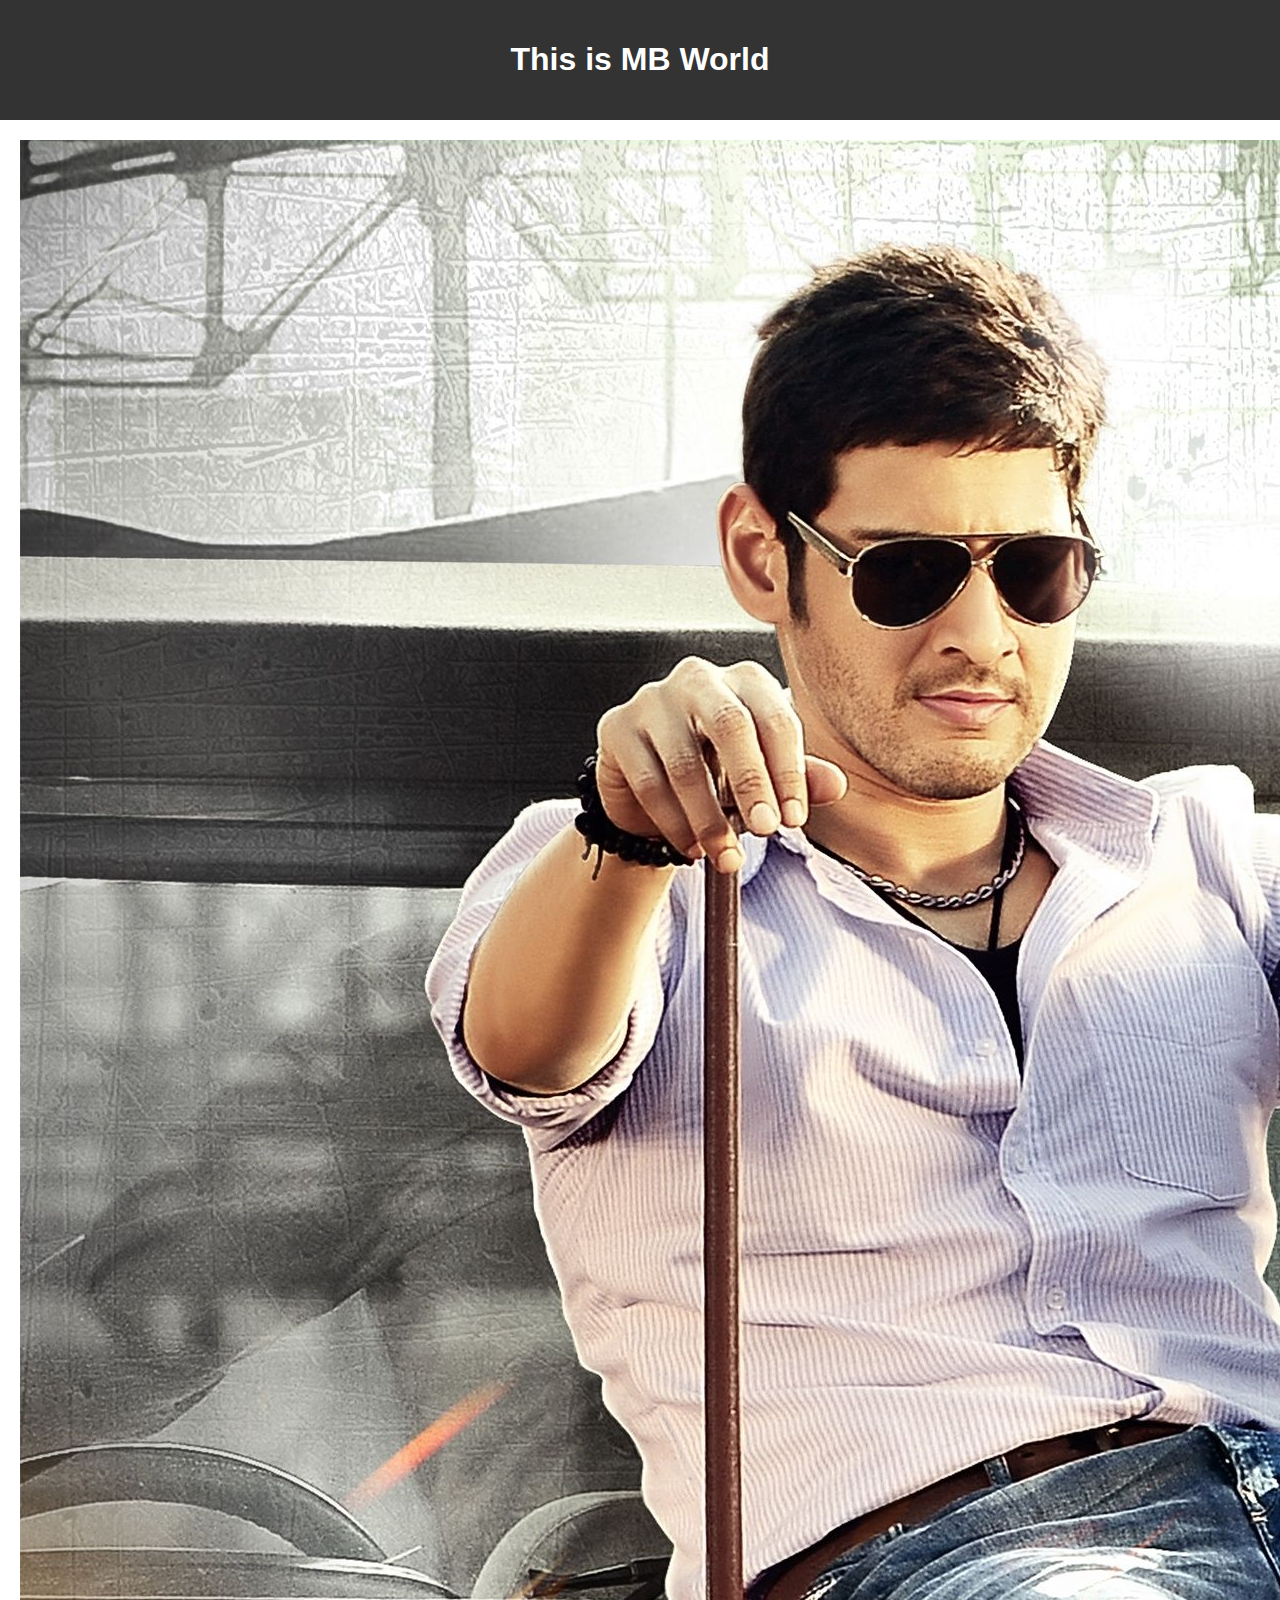
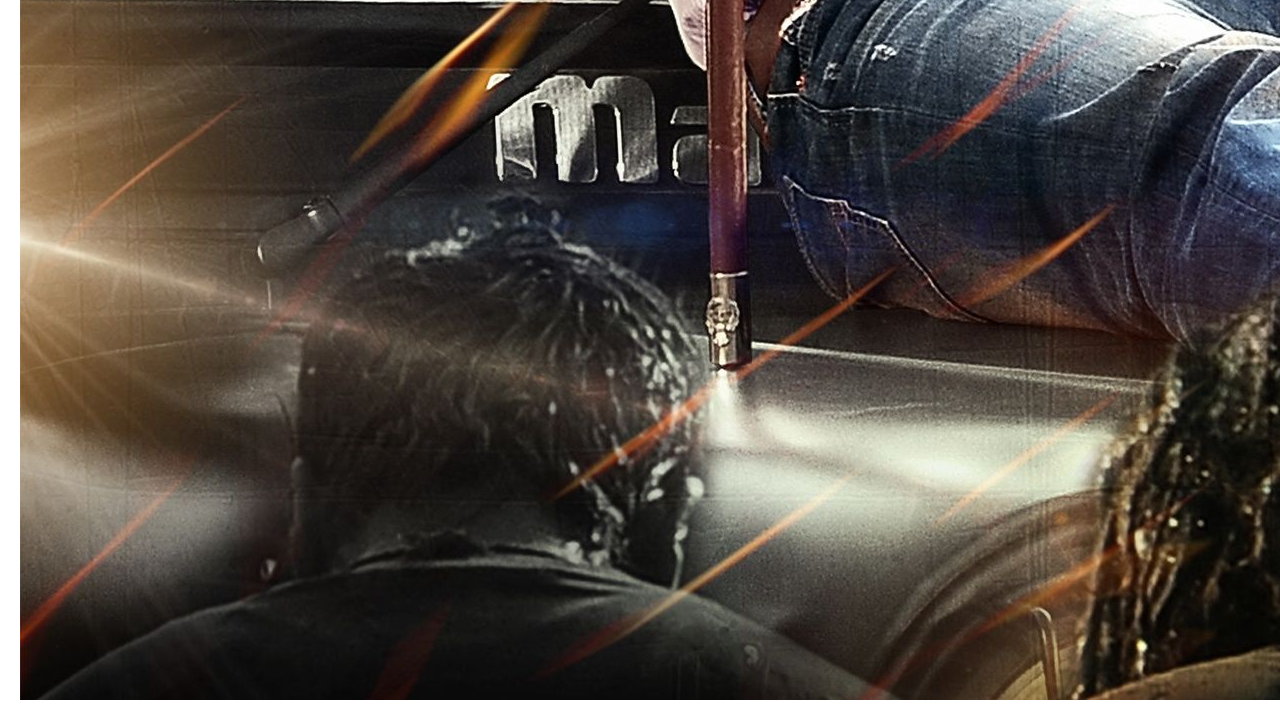
<file: week 3/index.html>
<!DOCTYPE html>
<html lang="en">
<head>
    <title>Responsive Web Page</title>
    <link rel="stylesheet" href="style.css">
</head>
<body>
<header>
    <h1>This is MB World</h1>
</header>
<section class="about">
    <img src="aagadhu.jpg">
    <p>This page includes a responsive image and adjusts layout using CSS media queries.</p>
</section>
</body>
</html>
</file>
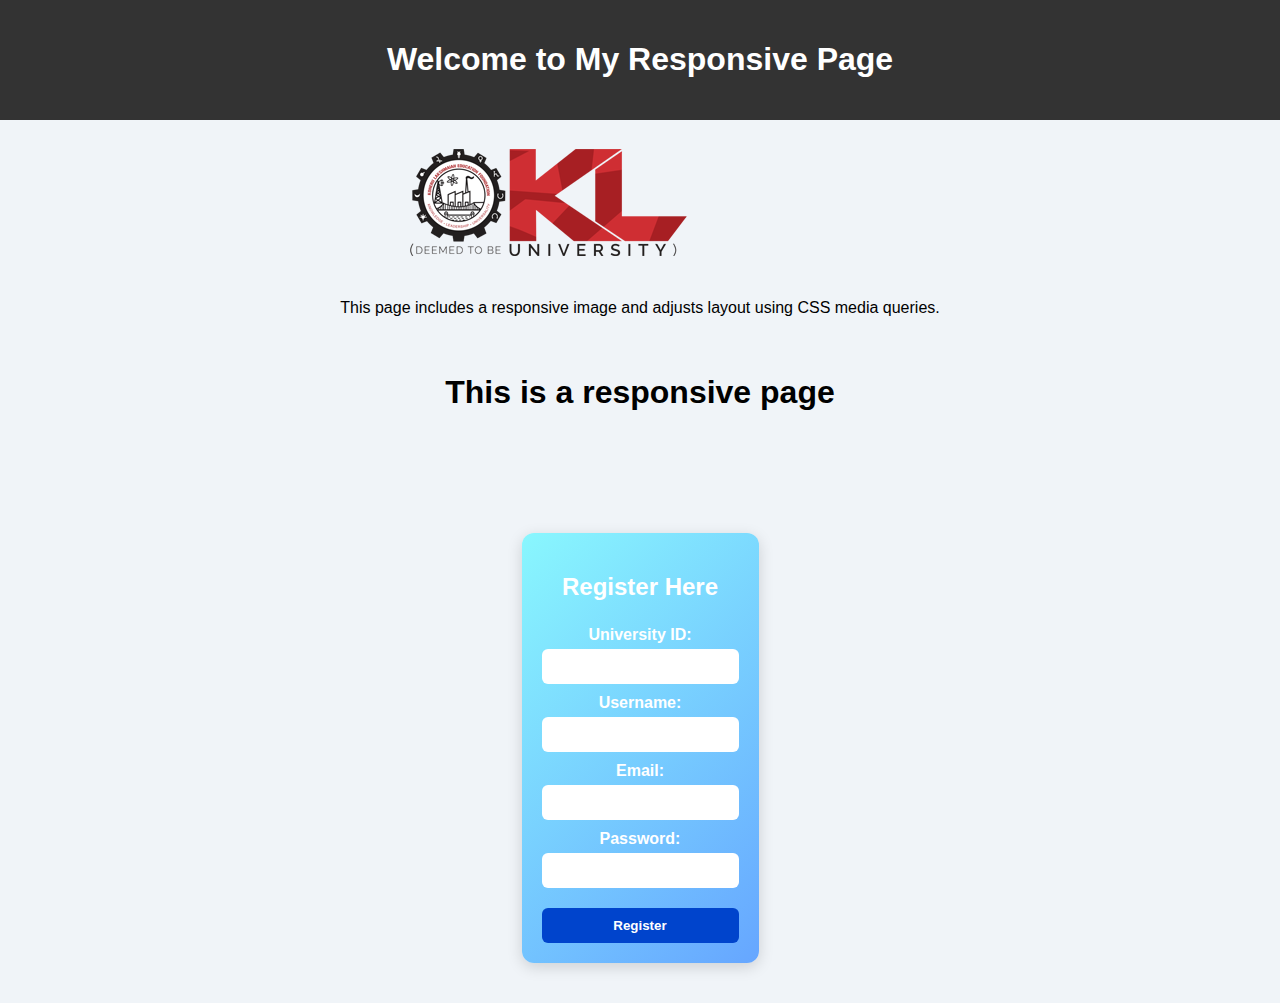
<file: Week 3/index.html>
<!DOCTYPE html>
<html lang="en">
<head>
  <title>Responsive Web Page</title>
  <link rel="stylesheet" href="style.css">
</head>
<body>
  <header>
    <h1>Welcome to My Responsive Page</h1>
  </header>
  <section class="about">
    <img src="kluh.png">
    <p>This page includes a responsive image and adjusts layout using CSS media queries.</p>
    <h1>This is a responsive page</h1>
    <section class="about">
</section>

<!-- ⬇ Registration placed below logo -->
<section class="registration">
  <h2>Register Here</h2>
  <form action="submit_registration.php" method="post">
    <label for="university_id">University ID:</label>
    <input type="text" id="university_id" name="university_id" required>

    <label for="username">Username:</label>
    <input type="text" id="username" name="username" required>

    <label for="email">Email:</label>
    <input type="email" id="email" name="email" required>

    <label for="password">Password:</label>
    <input type="password" id="password" name="password" required>

    <button type="submit">Register</button>
  </form>
</section>
  </section>
</body>
</html>
</file>
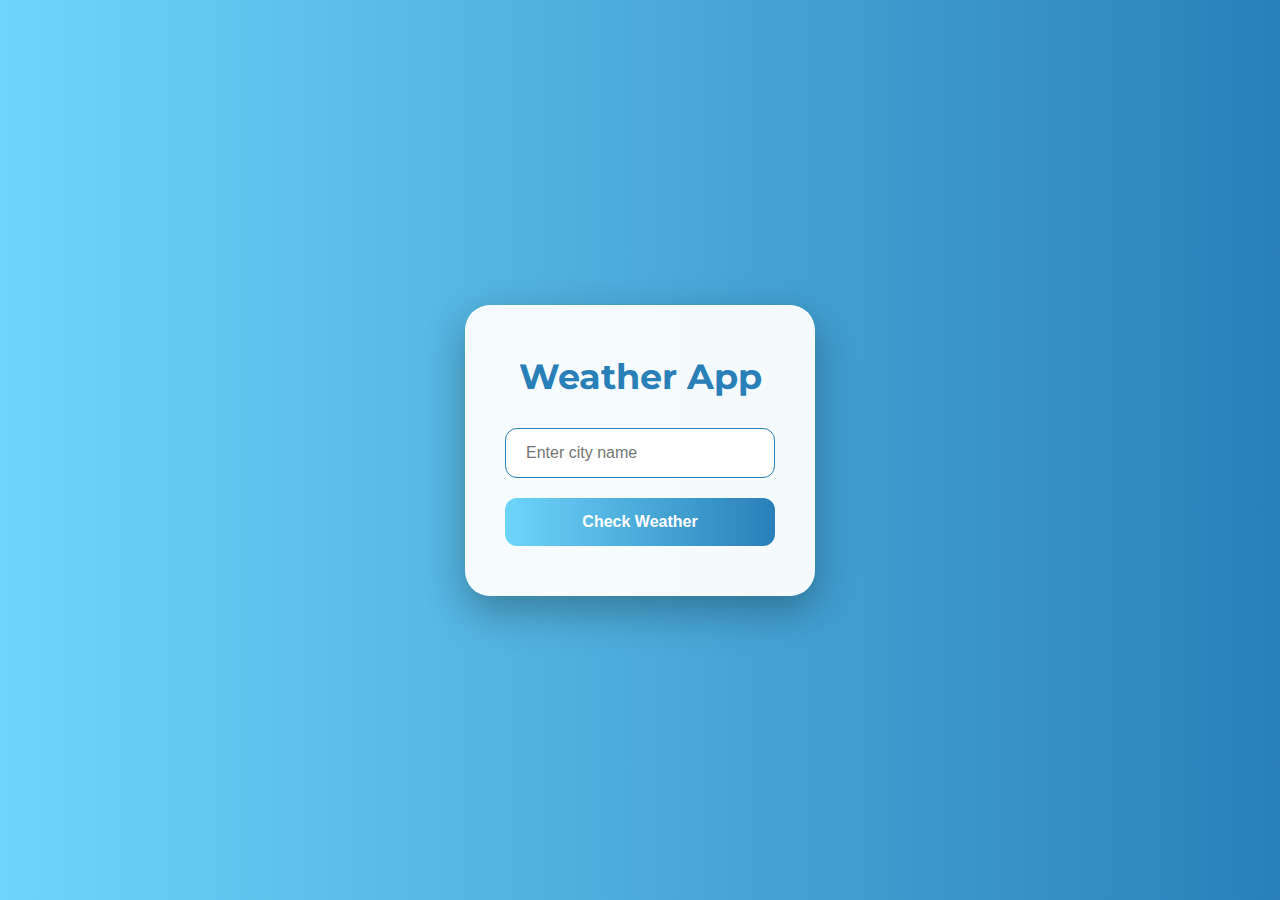
<file: Week 6/index.html>
<!DOCTYPE html>
<html lang="en">
<head>
<meta charset="UTF-8">
<meta name="viewport" content="width=device-width, initial-scale=1.0">
<title>Weather App - Search</title>
<style>
    @import url('https://fonts.googleapis.com/css2?family=Montserrat:wght@400;700&display=swap');

    * { box-sizing: border-box; margin: 0; padding: 0; }
    body {
        font-family: 'Montserrat', sans-serif;
        display: flex;
        justify-content: center;
        align-items: center;
        min-height: 100vh;
        background: linear-gradient(to right, #6dd5fa, #2980b9);
    }
    .container {
        background: rgba(255,255,255,0.95);
        padding: 50px 40px;
        border-radius: 25px;
        box-shadow: 0 15px 40px rgba(0,0,0,0.3);
        width: 350px;
        text-align: center;
        animation: fadeIn 1s ease;
    }
    h1 {
        color: #2980b9;
        margin-bottom: 30px;
        font-size: 2.2rem;
        font-weight: 700;
    }
    input {
        width: 100%;
        padding: 15px 20px;
        border-radius: 12px;
        border: 1px solid #2980b9;
        font-size: 1rem;
        margin-bottom: 20px;
        outline: none;
        transition: all 0.3s ease;
    }
    input:focus {
        box-shadow: 0 0 10px rgba(41,128,185,0.5);
        border-color: #2980b9;
    }
    button {
        width: 100%;
        padding: 15px;
        border: none;
        border-radius: 12px;
        background: linear-gradient(to right, #6dd5fa, #2980b9);
        color: white;
        font-size: 1rem;
        font-weight: 700;
        cursor: pointer;
        transition: transform 0.2s ease, box-shadow 0.2s ease;
    }
    button:hover {
        transform: translateY(-3px);
        box-shadow: 0 10px 20px rgba(0,0,0,0.2);
    }
    @keyframes fadeIn {
        from { opacity: 0; transform: translateY(-20px); }
        to { opacity: 1; transform: translateY(0); }
    }
</style>
</head>
<body>
<div class="container">
    <h1>Weather App</h1>
    <input type="text" id="cityInput" placeholder="Enter city name">
    <button id="searchBtn">Check Weather</button>
</div>

<script>
    const cityInput = document.getElementById('cityInput');
    const searchBtn = document.getElementById('searchBtn');

    searchBtn.addEventListener('click', () => {
        const city = cityInput.value.trim();
        if(city) {
            localStorage.setItem('lastCity', city);
            window.location.href = `weather.html?city=${encodeURIComponent(city)}`;
        }
    });

    window.addEventListener('load', () => {
        const lastCity = localStorage.getItem('lastCity');
        if(lastCity) cityInput.value = lastCity;
    });
</script>
</body>
</html>
</file>
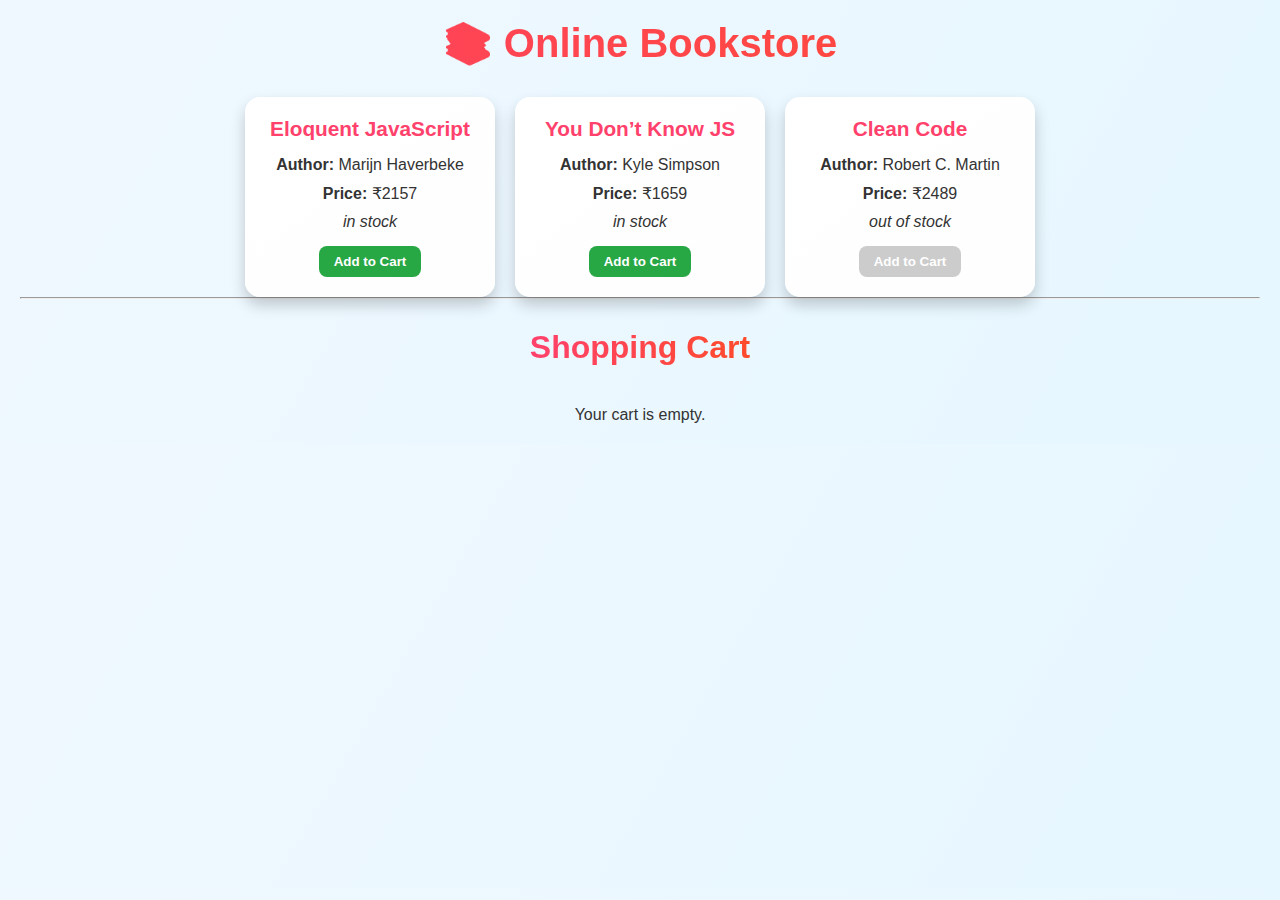
<file: Week 7/index.html>
<!DOCTYPE html>
<html lang="en">
<head>
  <meta charset="UTF-8">
  <title>📚 Online Bookstore</title>
  <style>
    /* Reset and fonts */
    * { box-sizing: border-box; margin: 0; padding: 0; }
    body {
      font-family: 'Segoe UI', Tahoma, Geneva, Verdana, sans-serif;
      background: linear-gradient(120deg, #f0f8ff, #e6f7ff);
      color: #333;
      padding: 20px;
    }

    /* Header */
    h1 {
      text-align: center;
      margin-bottom: 30px;
      font-size: 2.5rem;
      background: linear-gradient(to right, #ff416c, #ff4b2b);
      -webkit-background-clip: text;
      color: transparent;
    }

    /* Layout for book list and cart */
    #book-list, #cart {
      display: flex;
      flex-wrap: wrap;
      gap: 20px;
      justify-content: center;
    }

    /* Book Card */
    .book {
      background: linear-gradient(145deg, #ffffff, #fefefe);
      border-radius: 15px;
      padding: 20px;
      width: 250px;
      box-shadow: 0 8px 15px rgba(0,0,0,0.2);
      transition: transform 0.3s, box-shadow 0.3s;
      display: flex;
      flex-direction: column;
      align-items: center;
      text-align: center;
    }
    .book:hover {
      transform: translateY(-5px);
      box-shadow: 0 12px 25px rgba(0,0,0,0.3);
    }
    .book h3 {
      font-size: 1.3rem;
      margin-bottom: 10px;
      color: #ff416c;
    }
    .book p { margin: 5px 0; }

    /* Buttons */
    button {
      margin-top: 10px;
      padding: 8px 15px;
      cursor: pointer;
      border: none;
      border-radius: 8px;
      font-weight: bold;
      transition: transform 0.2s, box-shadow 0.2s;
    }
    button:hover:not(:disabled) { transform: scale(1.05); box-shadow: 0 4px 12px rgba(0,0,0,0.2); }
    button:disabled { background: #ccc; cursor: not-allowed; }
    .add-btn { background: #28a745; color: white; }
    .remove-btn { background: #dc3545; color: white; }

    /* Cart styling */
    #cart {
      flex-direction: column;
      align-items: center;
      margin-top: 30px;
    }
    .cart-item {
      background: linear-gradient(145deg, #fff7e6, #fff0cc);
      width: 400px;
      padding: 15px;
      border-radius: 15px;
      margin-bottom: 15px;
      display: flex;
      justify-content: space-between;
      align-items: center;
      box-shadow: 0 6px 15px rgba(0,0,0,0.2);
    }
    #cart h2 {
      margin-bottom: 20px;
      background: linear-gradient(to right, #ff416c, #ff4b2b);
      -webkit-background-clip: text;
      color: transparent;
      font-size: 2rem;
    }
    #cart h3 { margin-top: 15px; color: #007bff; }

    /* Checkout button */
    #checkout {
      background: linear-gradient(to right, #f7971e, #ffd200);
      color: #222;
      width: 220px;
      padding: 10px;
      font-size: 1rem;
      border-radius: 10px;
    }
    #checkout:hover { background: linear-gradient(to right, #ffd200, #f7971e); }

    /* Responsive */
    @media (max-width: 650px) {
      .book, .cart-item { width: 90%; }
    }
  </style>
</head>
<body>
  <h1>📚 Online Bookstore</h1>
  <div id="book-list"></div>
  <hr>
  <div id="cart"></div>

  <script type="module">
    const conversionRate = 83; // USD → INR

    // data.js
    const booksData = [
      { title: "Eloquent JavaScript", author: "Marijn Haverbeke", price: 25.99, availability: "in stock" },
      { title: "You Don’t Know JS", author: "Kyle Simpson", price: 19.99, availability: "in stock" },
      { title: "Clean Code", author: "Robert C. Martin", price: 29.99, availability: "out of stock" }
    ];

    // cart.js
    const cartModule = (() => {
      let cart = [];
      return {
        addToCart(book) { cart.push(book); },
        removeFromCart(index) { cart.splice(index,1); },
        getCart() { return cart; },
        calculateTotal() { return cart.reduce((total,item)=>total+item.price,0); }
      };
    })();

    // ui.js
    const uiModule = (() => {
      const renderCart = () => {
        const cartContainer = document.getElementById("cart");
        const cart = cartModule.getCart();
        cartContainer.innerHTML = "<h2>Shopping Cart</h2>";
        if(cart.length===0) { cartContainer.innerHTML+="<p>Your cart is empty.</p>"; return; }
        cart.forEach((item,index)=>{
          const div=document.createElement("div");
          div.classList.add("cart-item");
          const priceInRupees = (item.price * conversionRate).toFixed(0);
          div.innerHTML=`<p>${item.title} - ₹${priceInRupees}</p>
                         <button class="remove-btn" data-id="${index}">Remove</button>`;
          div.querySelector("button").addEventListener("click",()=>{
            cartModule.removeFromCart(index);
            renderCart();
          });
          cartContainer.appendChild(div);
        });
        const totalDiv=document.createElement("div");
        const totalInRupees = (cartModule.calculateTotal()*conversionRate).toFixed(0);
        totalDiv.innerHTML=`<h3>Total: ₹${totalInRupees}</h3>
                            <button id="checkout">Proceed to Checkout</button>`;
        cartContainer.appendChild(totalDiv);
        document.getElementById("checkout").addEventListener("click",()=>{
          alert("Proceeding to checkout... (mock)");
        });
      };
      return { renderCart };
    })();

    // books.js
    const booksModule = (() => {
      const renderBooks = (books) => {
        const bookContainer = document.getElementById("book-list");
        bookContainer.innerHTML="";
        books.forEach((book,index)=>{
          const div=document.createElement("div");
          div.classList.add("book");
          const priceInRupees = (book.price * conversionRate).toFixed(0);
          div.innerHTML=`<h3>${book.title}</h3>
                         <p><strong>Author:</strong> ${book.author}</p>
                         <p><strong>Price:</strong> ₹${priceInRupees}</p>
                         <p><em>${book.availability}</em></p>
                         <button class="add-btn" ${book.availability!=="in stock"?"disabled":""}>Add to Cart</button>`;
          div.querySelector("button").addEventListener("click",()=>{
            cartModule.addToCart(book);
            uiModule.renderCart();
          });
          bookContainer.appendChild(div);
        });
      };
      return { renderBooks };
    })();

    // main.js 
    booksModule.renderBooks(booksData);
    uiModule.renderCart();
  </script>
</body>
</html>
</file>
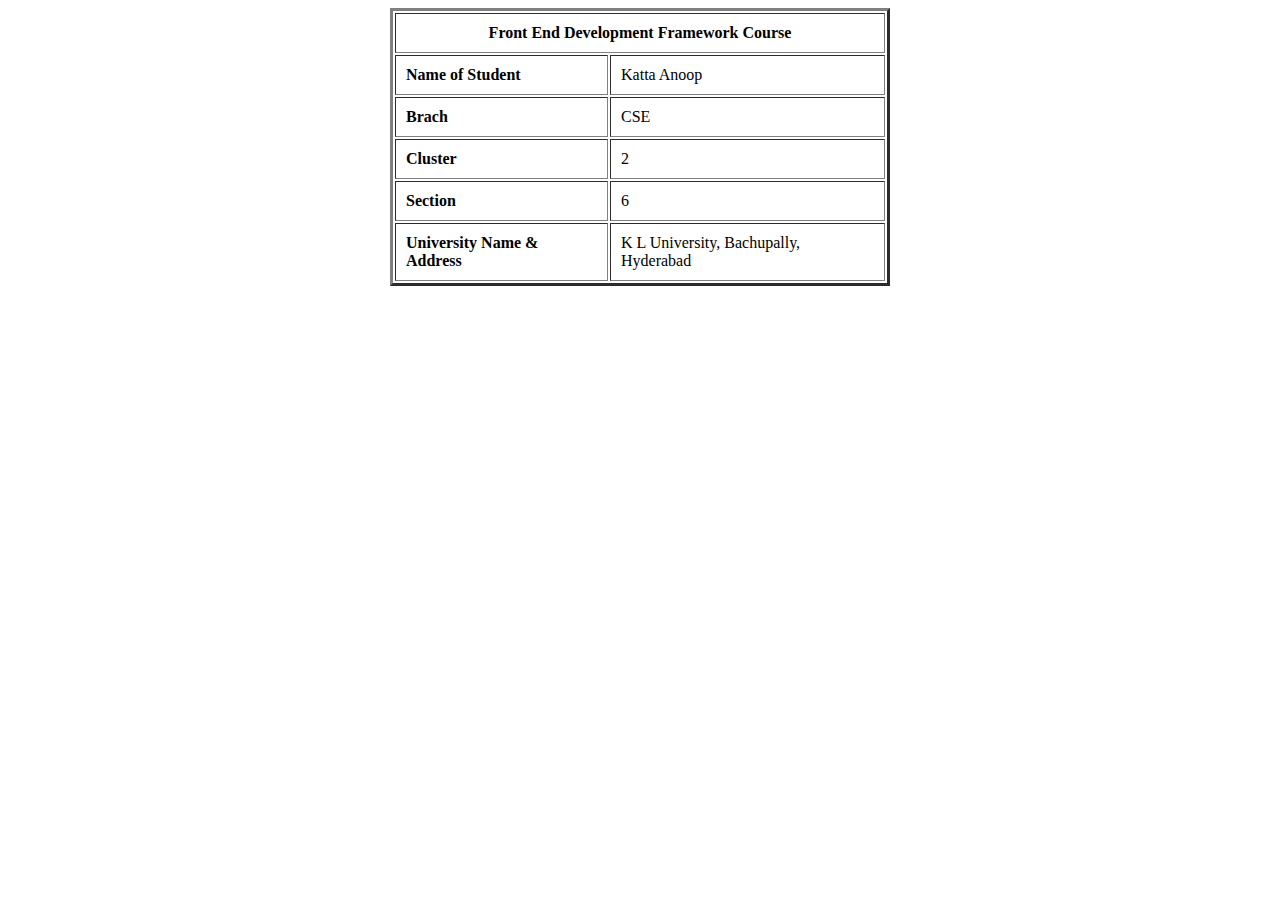
<file: Week 4/contact.html>
<!DOCTYPE html>
<html>
<head>
<title>Front End Development Framework</title>
</head>
<body>
<center>
<table border="3" width="500" height="175" cellpadding="10" >
<tr>
<th colspan="2">Front End Development Framework Course </th>
</tr>
<tr>
<td><strong>Name of Student</strong></td>
<td>Katta Anoop</td>
</tr>
<tr>
<td><strong>Brach</strong></td>
<td>CSE</td>
</tr>
<tr>
<td><strong>Cluster</strong></td>
<td>2</td>
</tr>
<tr>
<td><strong>Section</strong></td>
<td>6</td>
</tr>
<tr>
<td><strong>University Name & Address</strong></td>
<td>K L University, Bachupally, Hyderabad</td>
</html>
</file>
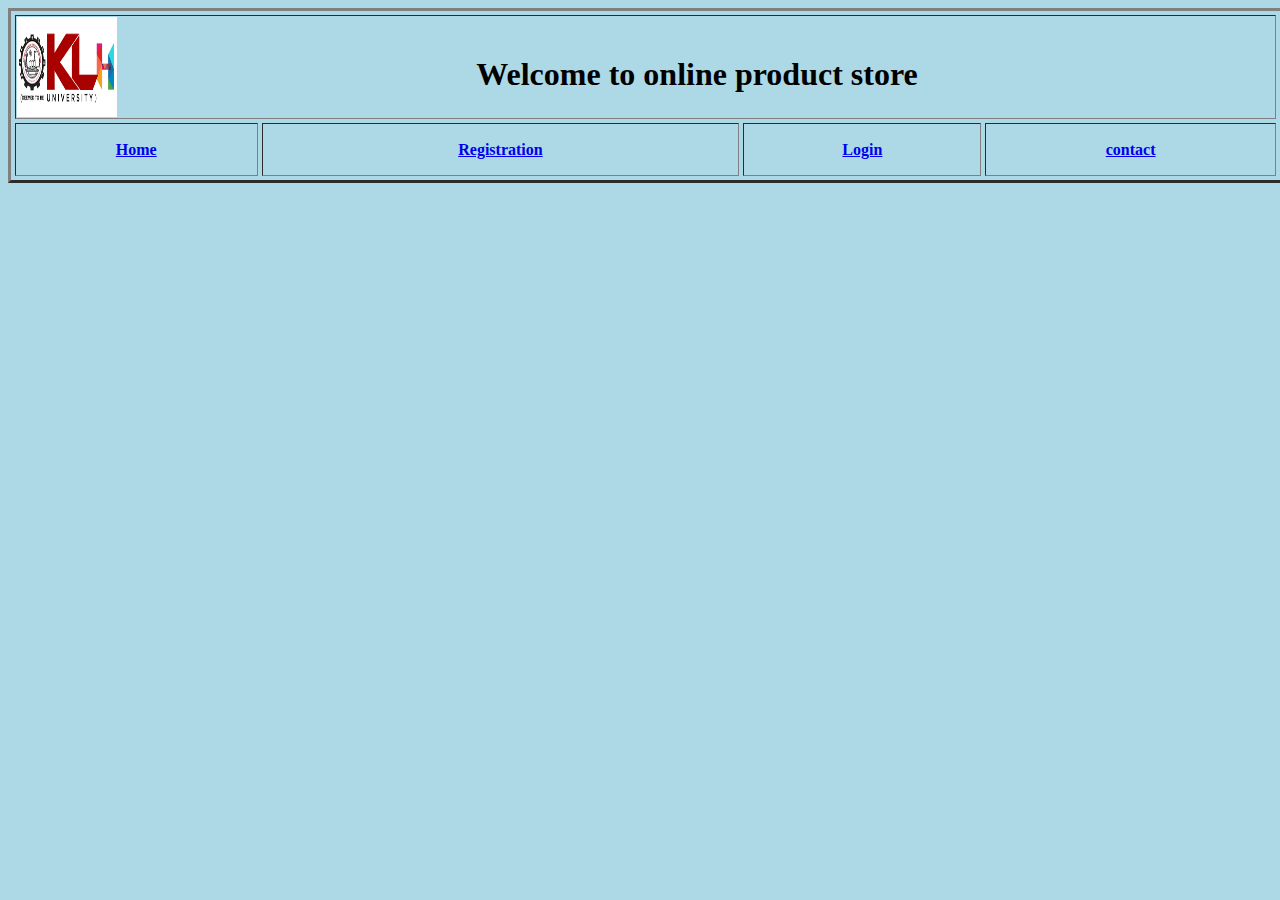
<file: Week 4/homepage.html>
<html>
<body bgcolor="lightblue">
<table border="3" height="175" width="1275"
cellspacing="4">
<tr>
<th colspan="5" height="100">
<img src="kluh.png" height="100"
width="100" align="left" align="middle" >
&nbsp; &nbsp;&nbsp;&nbsp;&nbsp;&nbsp;
<h1>Welcome to online product store</h1>
</th>
</tr>
<tr>
<th><a href="home.html" target="empty">Home</a>
</th>
<th><a href="registration.html" target="empty">Registration </a>
</th>
<th><a href="loginpage.html" target="empty">
Login</a></th>
<th><a href="contact.html" target="empty">contact</a></th>
</tr>
</table>
</body>
</html>
</file>
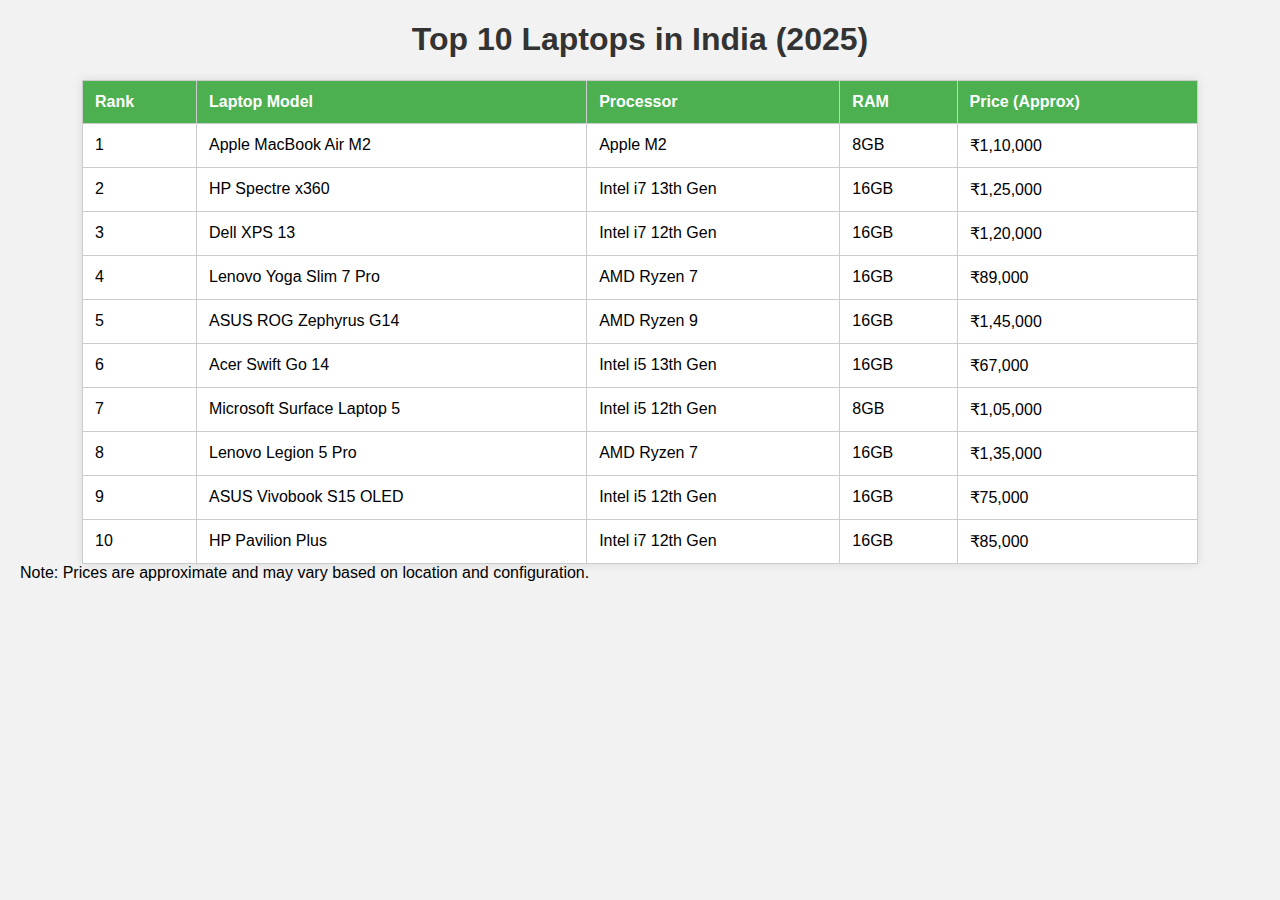
<file: Week 4/laptops.html>
<!DOCTYPE html>
<html lang="en">
<head>
<meta charset="UTF-8">
<title>Top 10 Laptops in India</title>
<style>
body {
font-family: Arial, sans-serif;
background-color: #f2f2f2;
margin: 20px;
}
h1 {
text-align: center;
color: #333;
}
table {
width: 90%;
margin: auto;
border-collapse: collapse;
background-color: white;
box-shadow: 0 0 10px rgba(0,0,0,0.1);
}
th, td {
padding: 12px;
border: 1px solid #ccc;
text-align: left;
}
th {
background-color: #4CAF50;
color: white;
}
tr:hover {
background-color: #f5f5f5;
}
caption {
caption-side: bottom;
padding: 10px;
font-size: 0.9em;
color: #666;
}
</style>
</head>
<body>
<h1>Top 10 Laptops in India (2025)</h1>
<table>
<tr>
<th>Rank</th>
<th>Laptop Model</th>
<th>Processor</th>
<th>RAM</th>
<th>Price (Approx)</th>
</tr>
<tr>
<td>1</td>
<td>Apple MacBook Air M2</td>
<td>Apple M2</td>
<td>8GB</td>
<td>₹1,10,000</td>
</tr>
<tr>
<td>2</td>
<td>HP Spectre x360</td>
<td>Intel i7 13th Gen</td>
<td>16GB</td>
<td>₹1,25,000</td>
</tr>
<tr>
<td>3</td>
<td>Dell XPS 13</td>
<td>Intel i7 12th Gen</td>
<td>16GB</td>
<td>₹1,20,000</td>
</tr>
<tr>
<td>4</td>
<td>Lenovo Yoga Slim 7 Pro</td>
<td>AMD Ryzen 7</td>
<td>16GB</td>
<td>₹89,000</td>
</tr>
<tr>
<td>5</td>
<td>ASUS ROG Zephyrus G14</td>
<td>AMD Ryzen 9</td>
<td>16GB</td>
<td>₹1,45,000</td>
</tr>
<tr>
<td>6</td>
<td>Acer Swift Go 14</td>
<td>Intel i5 13th Gen</td>
<td>16GB</td>
<td>₹67,000</td>
</tr>
<tr>
<td>7</td>
<td>Microsoft Surface Laptop 5</td>
<td>Intel i5 12th Gen</td>
<td>8GB</td>
<td>₹1,05,000</td>
</tr>
<tr>
<td>8</td>
<td>Lenovo Legion 5 Pro</td>
<td>AMD Ryzen 7</td>
<td>16GB</td>
<td>₹1,35,000</td>
</tr>
<tr>
<td>9</td>
<td>ASUS Vivobook S15 OLED</td>
<td>Intel i5 12th Gen</td>
<td>16GB</td>
<td>₹75,000</td>
</tr>
<tr>
<td>10</td>
<td>HP Pavilion Plus</td>
<td>Intel i7 12th Gen</td>
<td>16GB</td>
<td>₹85,000</td>
</tr>
</table>
<caption>Note: Prices are approximate and may vary based on location and
configuration.</caption>
</body>
</html>
</file>
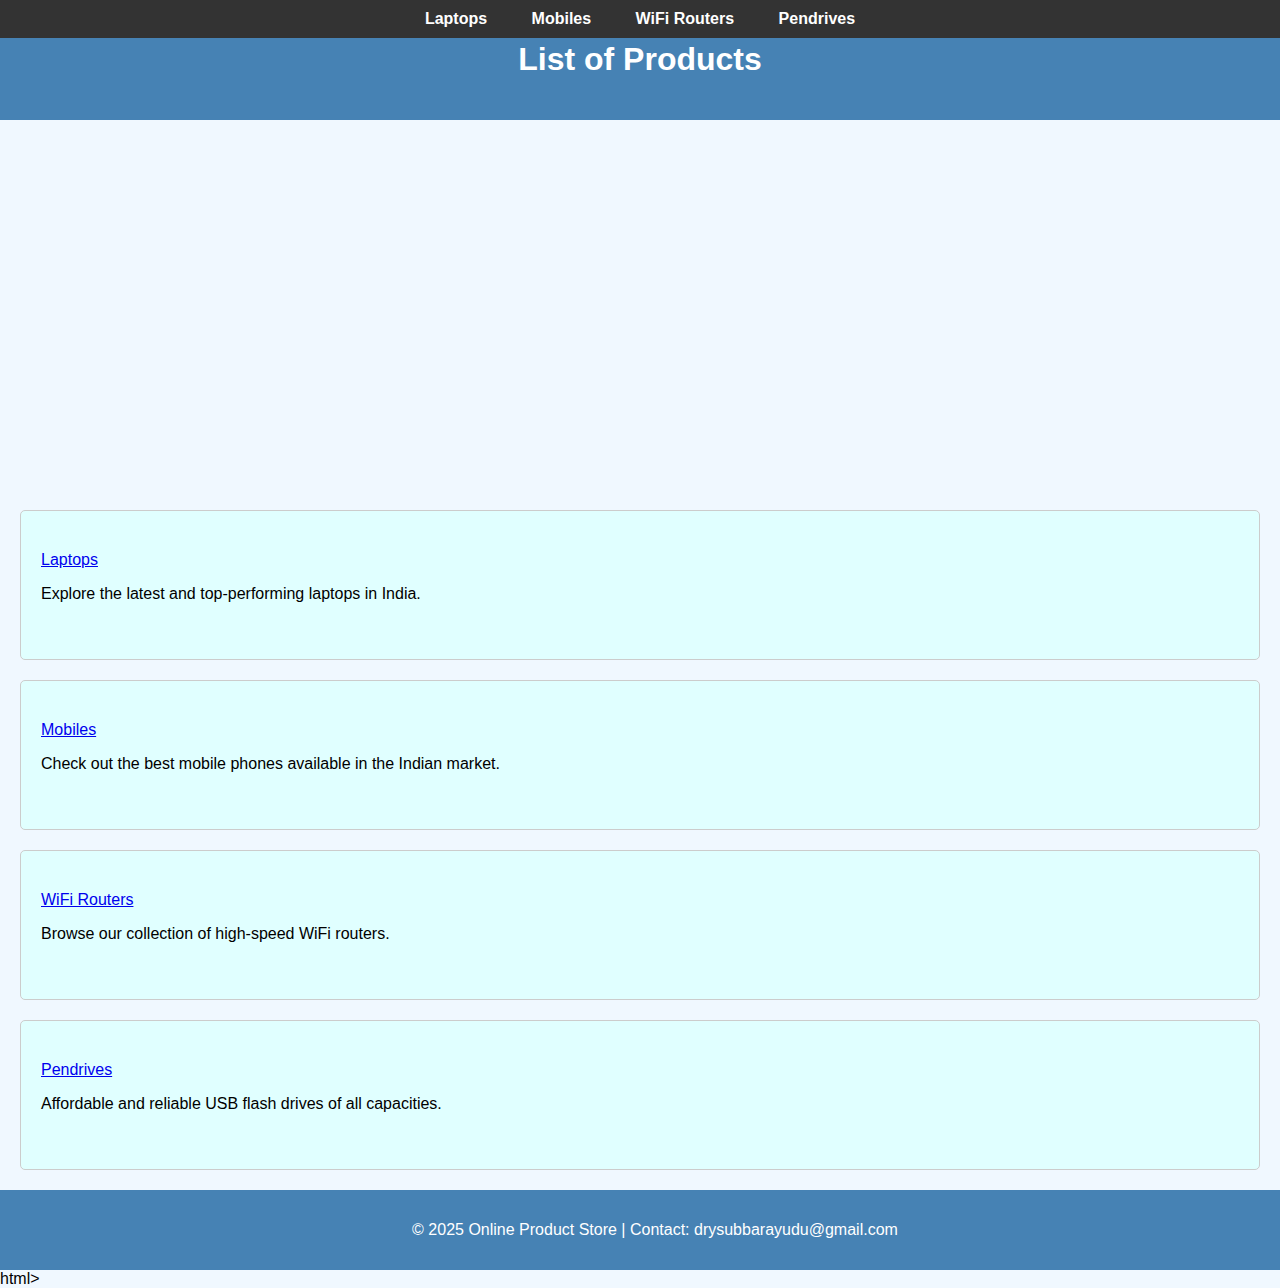
<file: Week 4/left.html>
<!DOCTYPE html>
<html lang="en">
<head>
<meta charset="UTF-8">
<title>Online Product Store</title>
<style>
body {
font-family: Arial, sans-serif;
margin: 0;
padding: 0;
background-color: #f0f8ff;
}
header {
background-color: #4682b4;
color: white;
padding: 20px;
text-align: center;
}
nav {
position: fixed;
top: 0;
width: 100%;
background-color: #333;
padding: 10px 0;
z-index: 1000;
text-align: center;
}
nav a {
color: white;
margin: 0 20px;
text-decoration: none;
font-weight: bold;
}
nav a:hover {
text-decoration: underline;
}
/* Slideshow styles */
.slideshow-container {
max-width: 100%;
height: 300px;
position: relative;
overflow: hidden;
margin-top: 70px;
}
.slide {
width: 100%;
height: 100%;
position: absolute;
opacity: 0;
animation: fade 16s infinite;
}
.slide img {
width: 100%;
height: 100%;
object-fit: cover;
}
.slide:nth-child(1) { animation-delay: 0s; }
.slide:nth-child(2) { animation-delay: 4s; }
.slide:nth-child(3) { animation-delay: 8s; }
.slide:nth-child(4) { animation-delay: 12s; }
@keyframes fade {
0% { opacity: 0; }
5% { opacity: 1; }
25% { opacity: 1; }
30% { opacity: 0; }
100% { opacity: 0; }
}
section {
padding: 40px 20px;
margin: 20px;
background-color: #e0ffff;
border: 1px solid #ccc;
border-radius: 5px;
}
footer {
background-color: #4682b4;
color: white;
text-align: center;
padding: 15px;
position: relative;
bottom: 0;
width: 100%;
}
</style>
</head>
<body>
    <nav>
<a href="#laptops">Laptops</a>
<a href="#mobiles">Mobiles</a>
<a href="#routers">WiFi Routers</a>
<a href="#pendrives">Pendrives</a>
    </nav>
    <header>
<h1>List of Products</h1>
</header>
<!-- Slideshow -->
<div class="slideshow-container">
<div class="slide"><img src="laptop.jpg" alt="Laptops"></div>
<div class="slide"><img src="mobile.jpg" alt="Mobiles"></div>
<div class="slide"><img src="wifirouter.jpg" alt="WiFi Routers"></div>
<div class="slide"><img src="pendrive.jpg" alt="Pendrives"></div>
</div>
<section id="laptops">
<a href="laptops.html" target="empty">Laptops</a>
<p>Explore the latest and top-performing laptops in India.</p>
</section>
<section id="mobiles">
<a href="mobiles.html" target="empty">Mobiles</a>
<p>Check out the best mobile phones available in the Indian market.</p>
</section>
<section id="routers">
<a href="wifirouters.html" target="empty">WiFi Routers</a>
<p>Browse our collection of high-speed WiFi routers.</p>
</section>
<section id="pendrives">
<a href="pendrives.html" target="empty">Pendrives</a>
<p>Affordable and reliable USB flash drives of all capacities.</p>
</section>
<footer>
<p>&copy; 2025 Online Product Store | Contact: drysubbarayudu@gmail.com</p>
</footer>
</body>
</html>html>
</file>
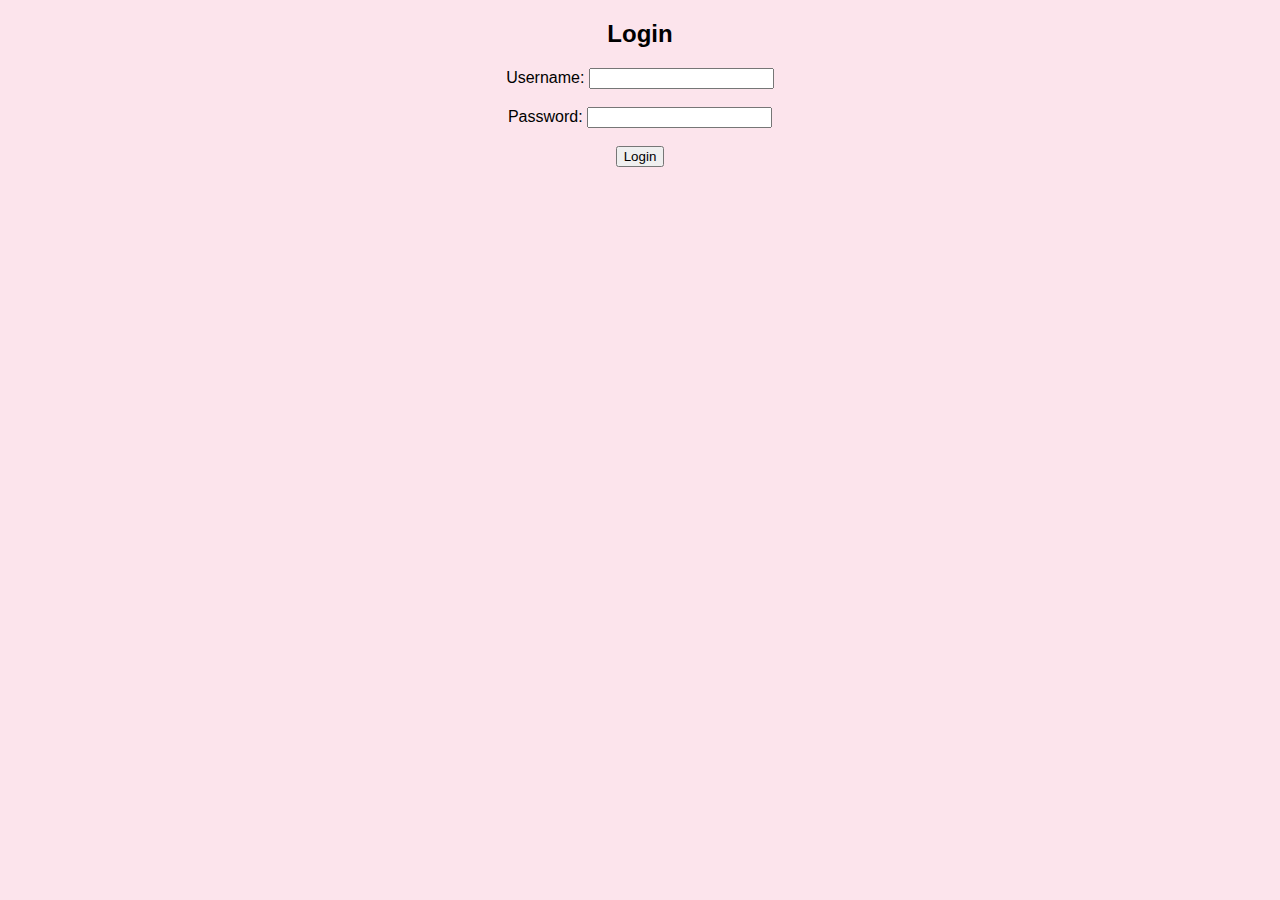
<file: Week 4/loginpage.html>
<!DOCTYPE html>
<html>
<head>
<title>Login</title>
<script>
function loginUser() {
const username = document.getElementById("username").value.trim();
const password = document.getElementById("password").value;
const storedUsername = localStorage.getItem("username");
const storedPassword = localStorage.getItem("password");
if (username === "" || password === "") {
alert("Enter both username and password.");
return false;
}
if (username === storedUsername && password === storedPassword) {
alert("Login successful!");
return true;
} else {
alert("Invalid credentials. Try again.");
return false;
}
}
}
}
</script>
</head>
<body style="background-color: #fce4ec; font-family: Arial;">
<center>
<h2>Login</h2>
<form onsubmit="return loginUser();">
<label>Username:</label>
<input type="text" id="username"><br><br>
<label>Password:</label>
<input type="password" id="password"><br><br>
<input type="submit" value="Login">
</form>
</center>
</body>
</html>
</file>
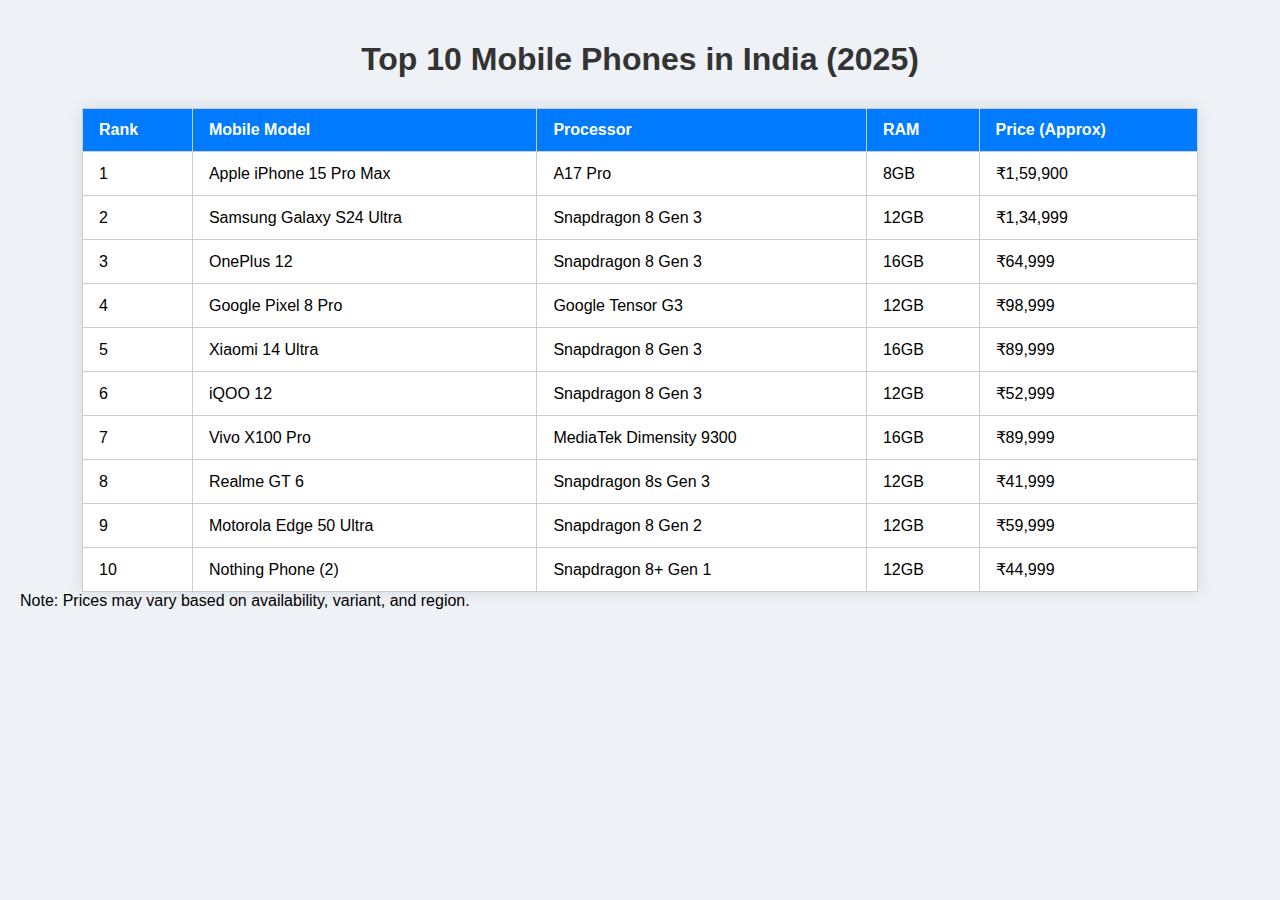
<file: Week 4/mobiles.html>
<!DOCTYPE html>
<html lang="en">
<head>
<meta charset="UTF-8">
<title>Top 10 Mobile Phones in India</title>
<style>
body {
font-family: 'Segoe UI', Tahoma, Geneva, Verdana, sans-serif;
background-color: #eef1f5;
margin: 0;
padding: 20px;
}
h1 {
text-align: center;
color: #333;
margin-bottom: 30px;
}
table {
width: 90%;
margin: auto;
border-collapse: collapse;
background-color: #fff;
box-shadow: 0 0 15px rgba(0, 0, 0, 0.1);
}
th, td {
padding: 12px 16px;
border: 1px solid #ccc;
text-align: left;
}
th {
background-color: #007BFF;
color: white;
}
tr:hover {
background-color: #f1f1f1;
}
caption {
margin-top: 10px;
text-align: center;
font-size: 0.9em;
color: #555;
}
</style>
</head>
<body>
<h1>Top 10 Mobile Phones in India (2025)</h1>
<table>
<tr>
<th>Rank</th>
<th>Mobile Model</th>
<th>Processor</th>
<th>RAM</th>
<th>Price (Approx)</th>
</tr>
<tr>
<td>1</td>
<td>Apple iPhone 15 Pro Max</td>
<td>A17 Pro</td>
<td>8GB</td>
<td>₹1,59,900</td>
</tr>
<tr>
<td>2</td>
<td>Samsung Galaxy S24 Ultra</td>
<td>Snapdragon 8 Gen 3</td>
<td>12GB</td>
<td>₹1,34,999</td>
</tr>
<tr>
<td>3</td>
<td>OnePlus 12</td>
<td>Snapdragon 8 Gen 3</td>
<td>16GB</td>
<td>₹64,999</td>
</tr>
<tr>
<td>4</td>
<td>Google Pixel 8 Pro</td>
<td>Google Tensor G3</td>
<td>12GB</td>
<td>₹98,999</td>
</tr>
<tr>
<td>5</td>
<td>Xiaomi 14 Ultra</td>
<td>Snapdragon 8 Gen 3</td>
<td>16GB</td>
<td>₹89,999</td>
</tr>
<tr>
<td>6</td>
<td>iQOO 12</td>
<td>Snapdragon 8 Gen 3</td>
<td>12GB</td>
<td>₹52,999</td>
</tr>
<tr>
<td>7</td>
<td>Vivo X100 Pro</td>
<td>MediaTek Dimensity 9300</td>
<td>16GB</td>
<td>₹89,999</td>
</tr>
<tr>
<td>8</td>
<td>Realme GT 6</td>
<td>Snapdragon 8s Gen 3</td>
<td>12GB</td>
<td>₹41,999</td>
</tr>
<tr>
<td>9</td>
<td>Motorola Edge 50 Ultra</td>
<td>Snapdragon 8 Gen 2</td>
<td>12GB</td>
<td>₹59,999</td>
</tr>
<tr>
<td>10</td>
<td>Nothing Phone (2)</td>
<td>Snapdragon 8+ Gen 1</td>
<td>12GB</td>
<td>₹44,999</td>
</tr>
</table>
<caption>Note: Prices may vary based on availability, variant, and region.</caption>
</body>
</html>
</file>
<file: week 3/style.css>
body {
  font-family: Arial, sans-serif;
  margin: 0;
  padding: 0;
}

header {
  background-color: #333;
  color: white;
  padding: 20px;
  text-align: center;
}

.about {
  padding: 20px;
  display: flex;
  flex-direction: row;
  align-items: center;
  gap: 20px;
}

.responsive-img {
  width: 100%;
  max-width: 400px;
  height: auto;
}

/* Media Query: Stack content on small screens */
@media (max-width: 600px) {
  .about {
    flex-direction: column;
  }
}
</file>
<file: Week 3/style.css>
/* Base body styles */
body {
  font-family: Arial, sans-serif;
  margin: 0;
  padding: 0;
  background-color: #f0f4f8;
}

/* Header styling */
header {
  background-color: #333;
  color: white;
  padding: 20px;
  text-align: center;
}

/* About section layout */
.about {
  padding: 20px;
  display: flex;
  flex-direction: column;
  align-items: center;
  gap: 20px;
  text-align: center;
}

/* Responsive image styling */
.responsive-img {
  width: 100%;
  max-width: 800px;
  height: auto;
  border-radius: 8px;
  box-shadow: 0 4px 8px rgba(0,0,0,0.1);
}

/* Registration form section */
.registration {
  padding: 20px;
  background: linear-gradient(135deg, #89f7fe, #66a6ff);
  max-width: 400px;
  margin: 20px auto;
  border-radius: 12px;
  box-shadow: 0 4px 15px rgba(0, 0, 0, 0.15);
  color: #fff;
}

/* Title */
.registration h2 {
  text-align: center;
  margin-bottom: 15px;
}

/* Form layout */
.registration form {
  display: flex;
  flex-direction: column;
}

/* Labels and Inputs */
.registration label {
  margin-top: 10px;
  font-weight: bold;
}

.registration input {
  padding: 10px;
  margin-top: 5px;
  border: none;
  border-radius: 6px;
  outline: none;
}

/* Submit Button */
.registration button {
  margin-top: 20px;
  padding: 10px;
  background-color: #0044cc;
  color: white;
  font-weight: bold;
  border: none;
  border-radius: 6px;
  cursor: pointer;
  transition: background-color 0.3s ease;
}

.registration button:hover {
</file>
